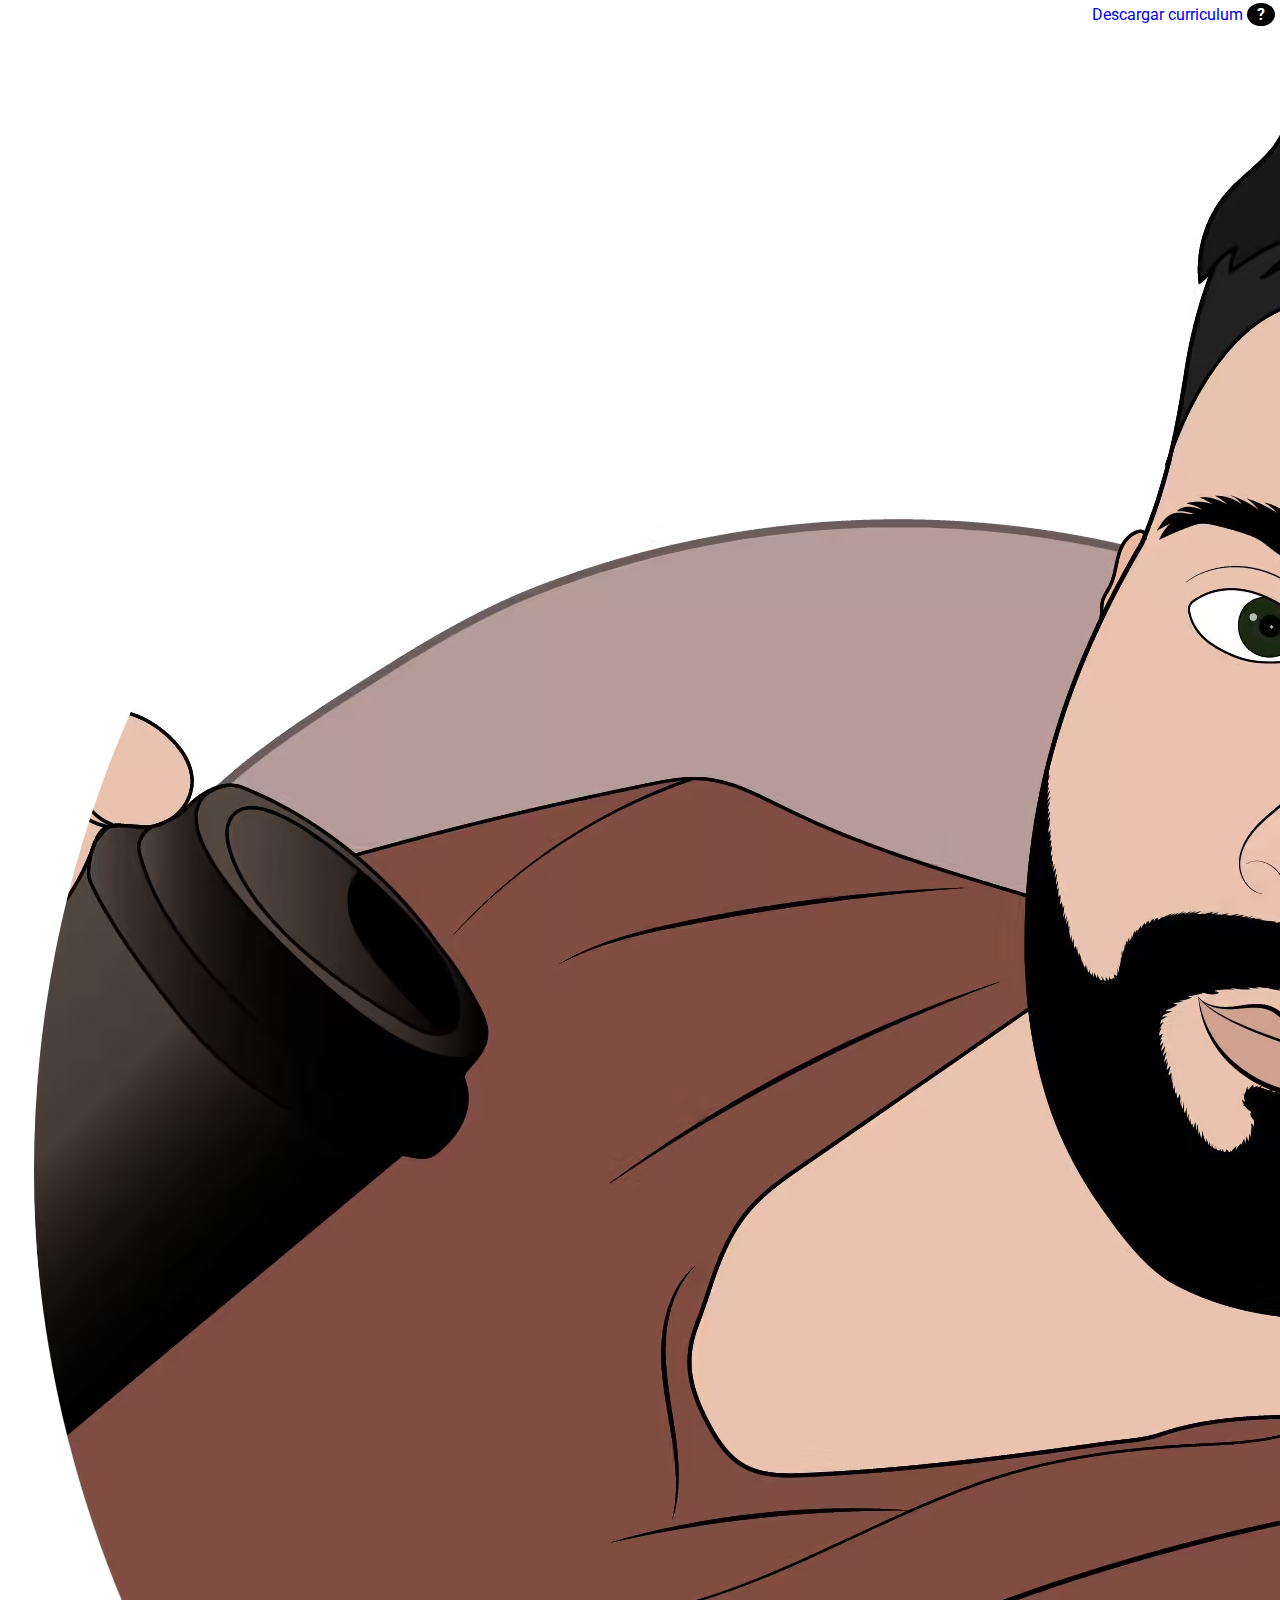
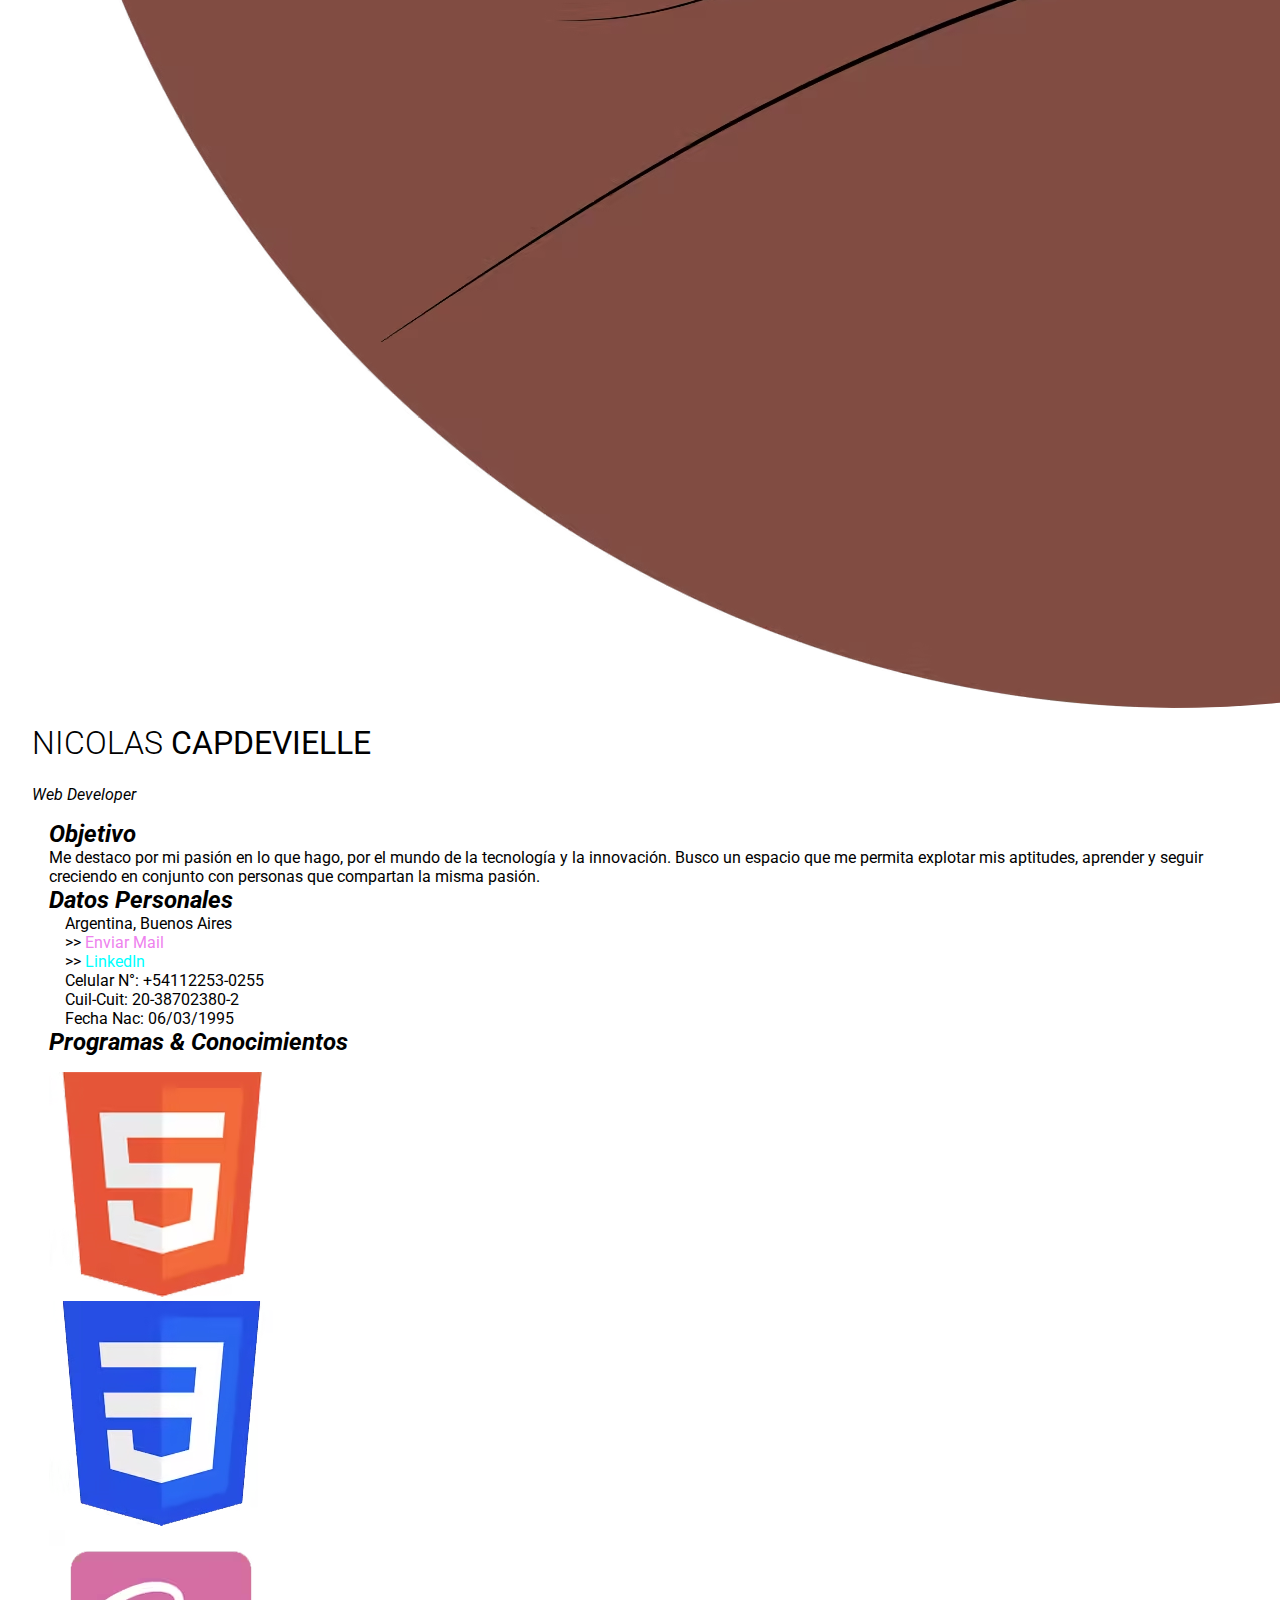
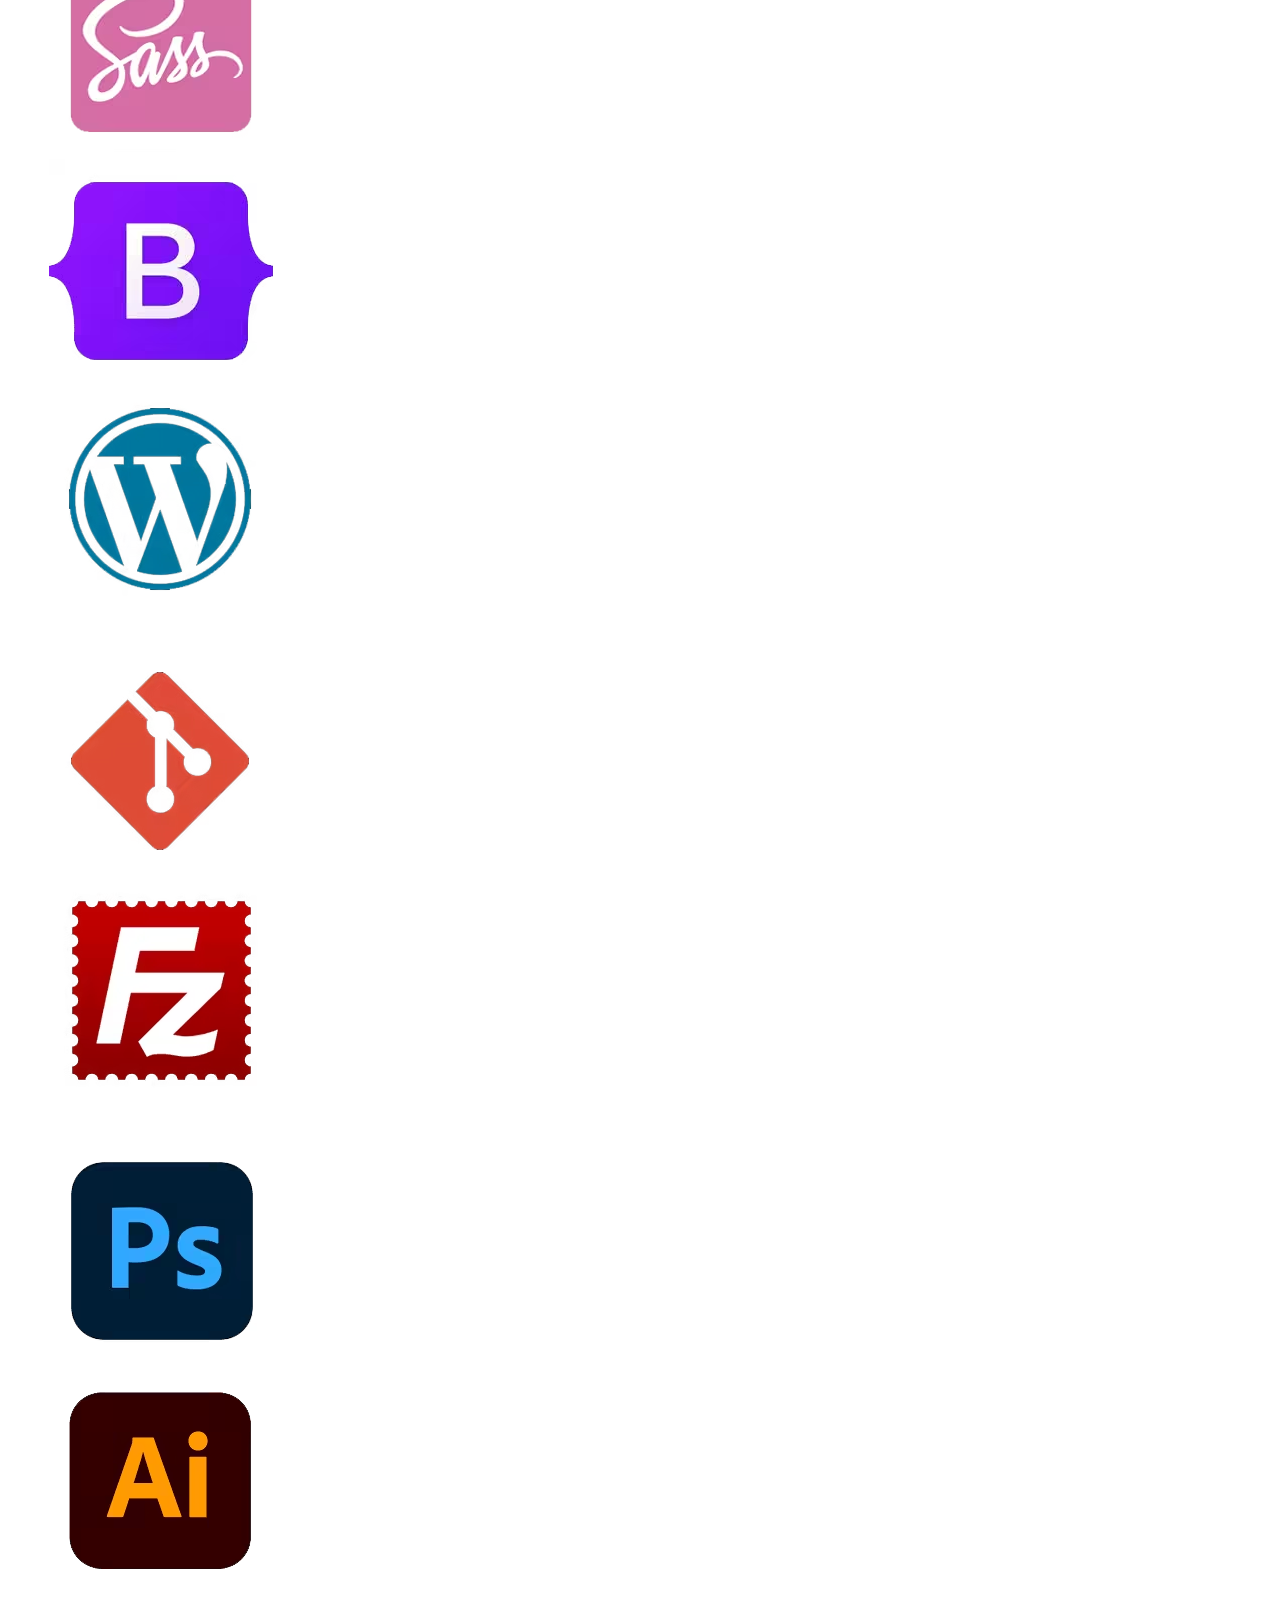
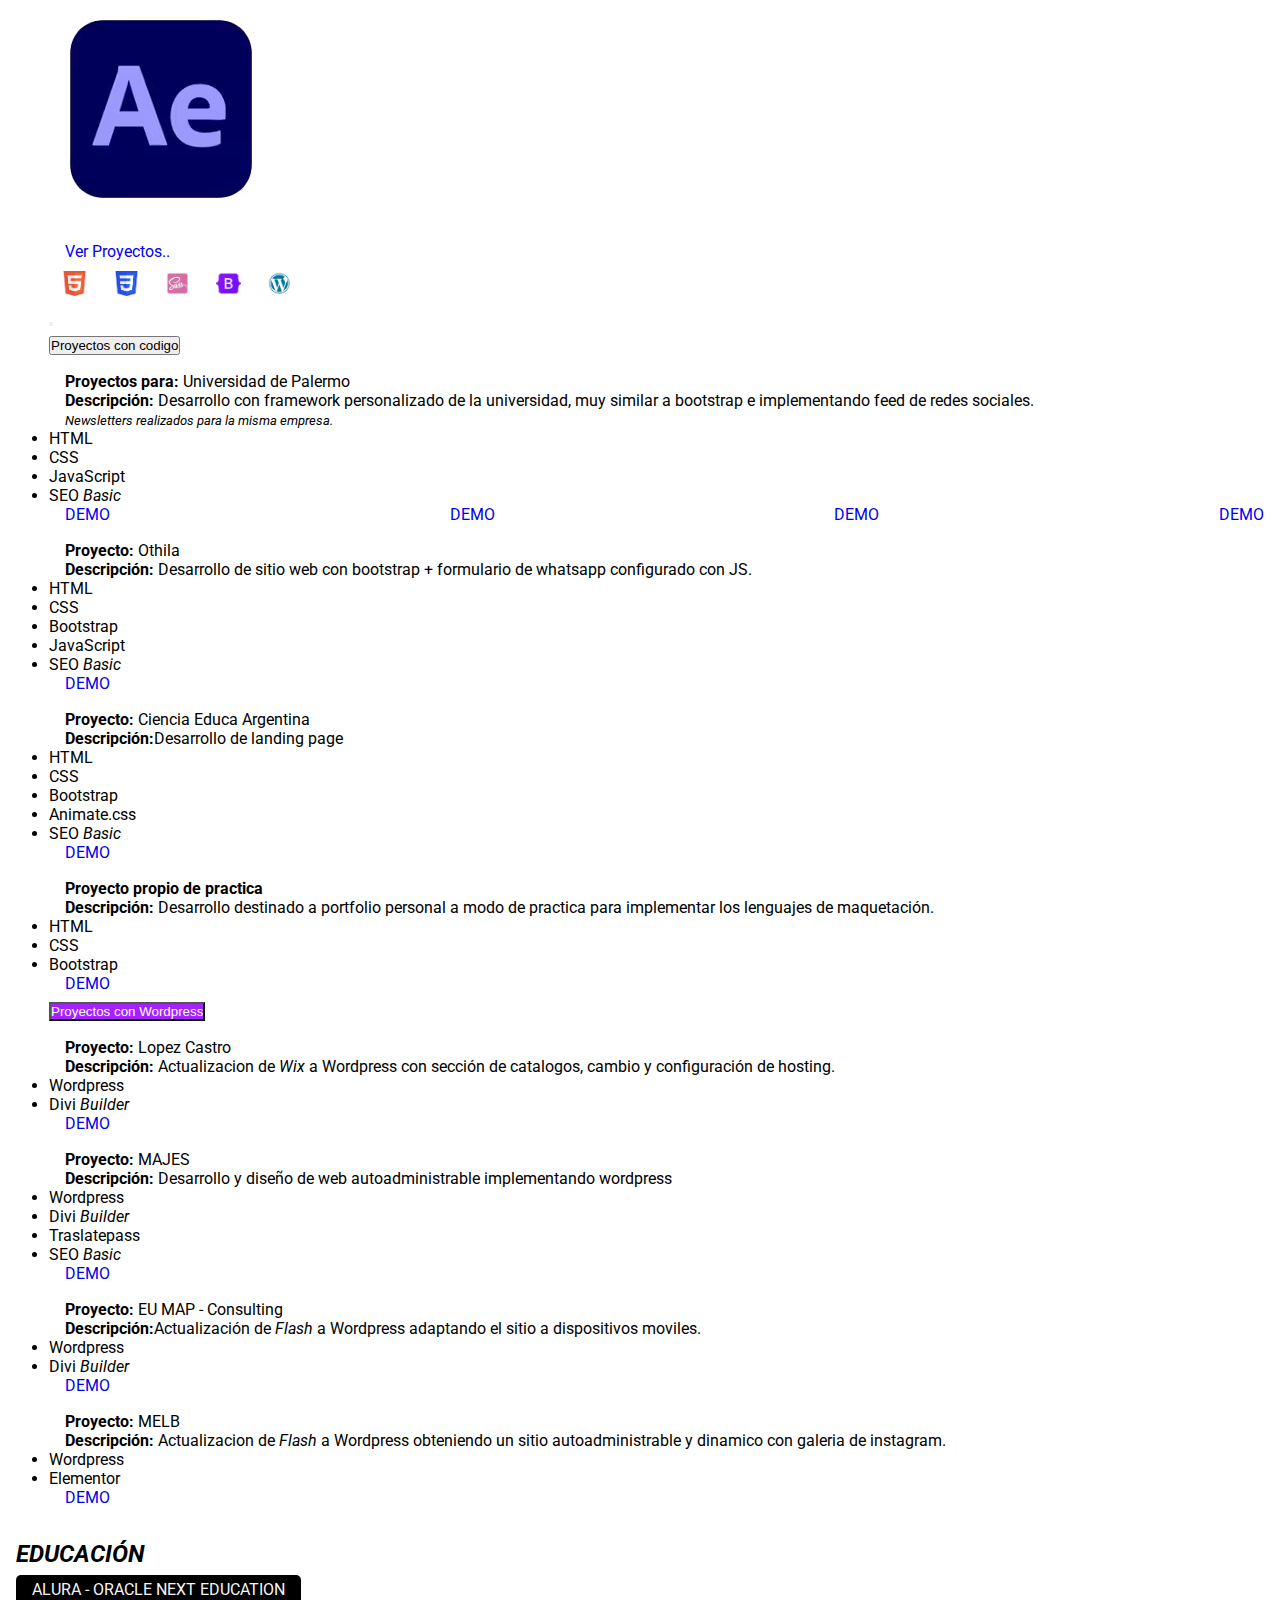
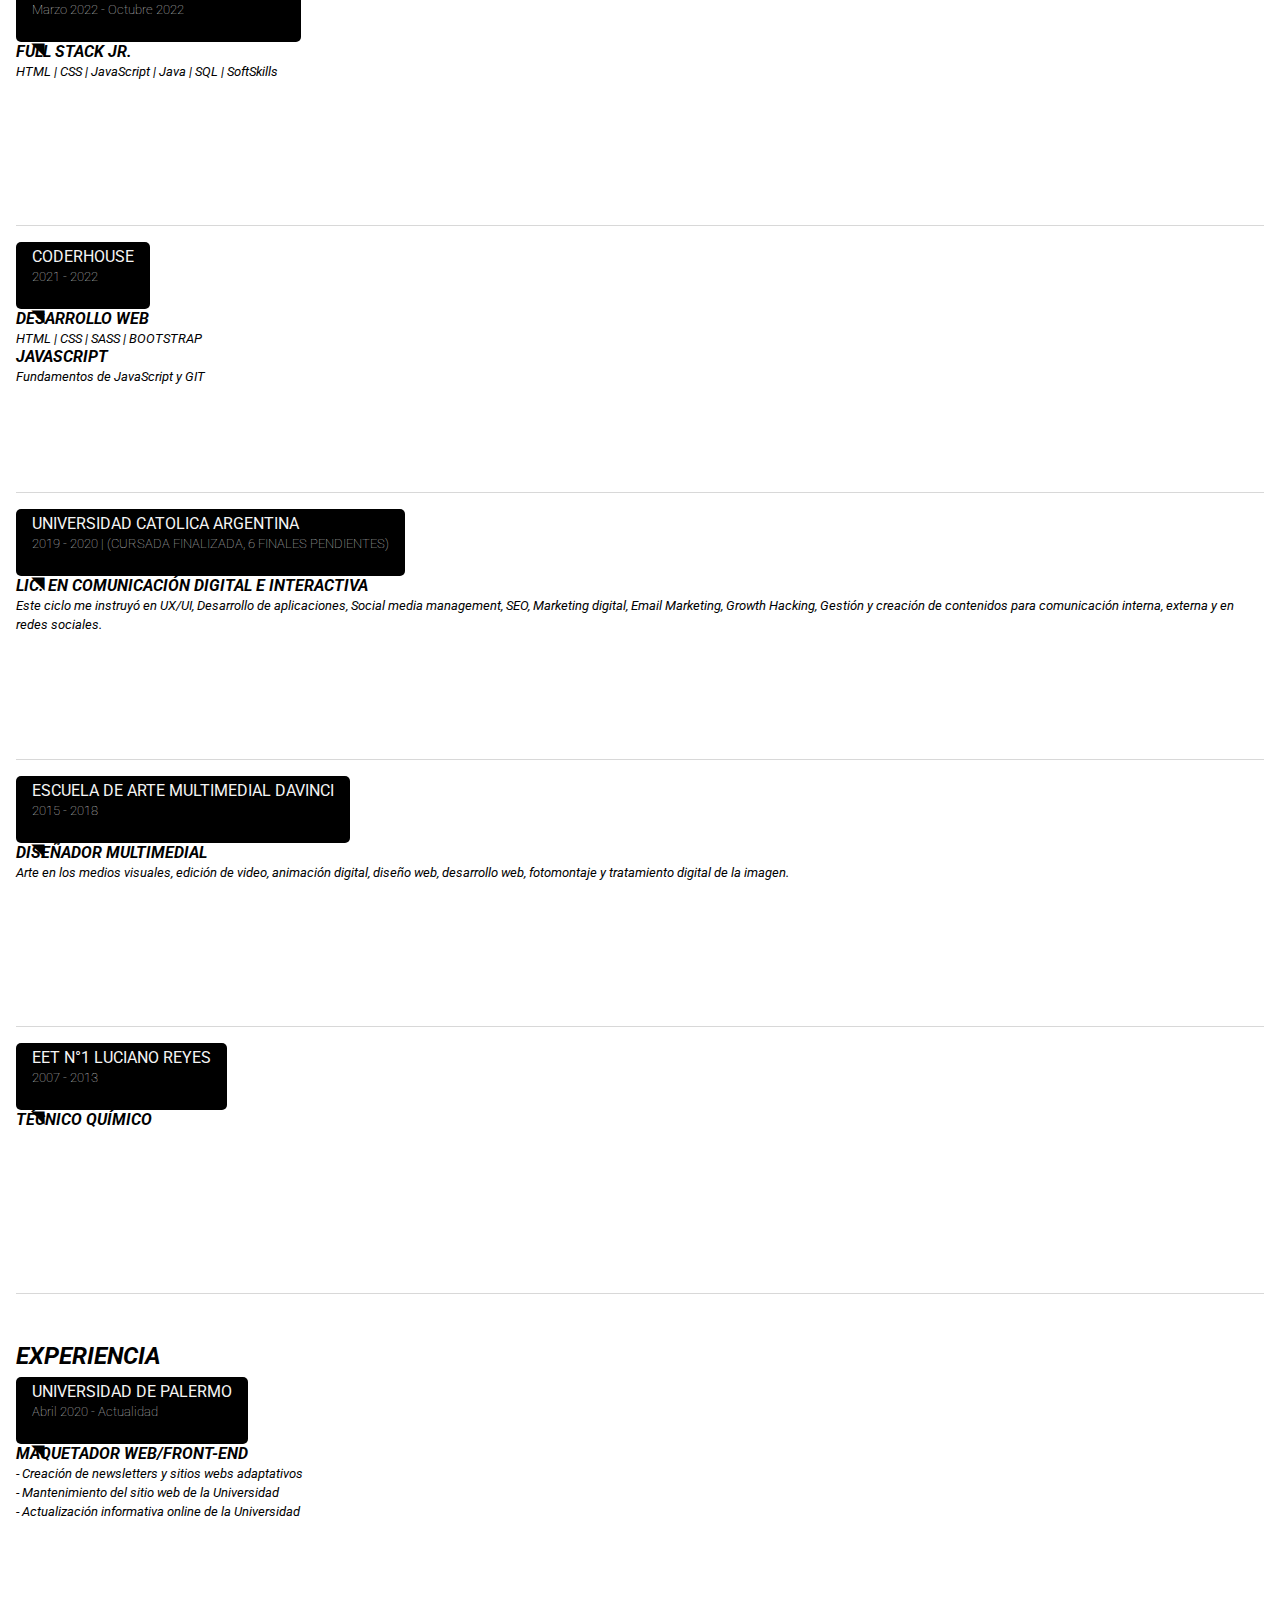
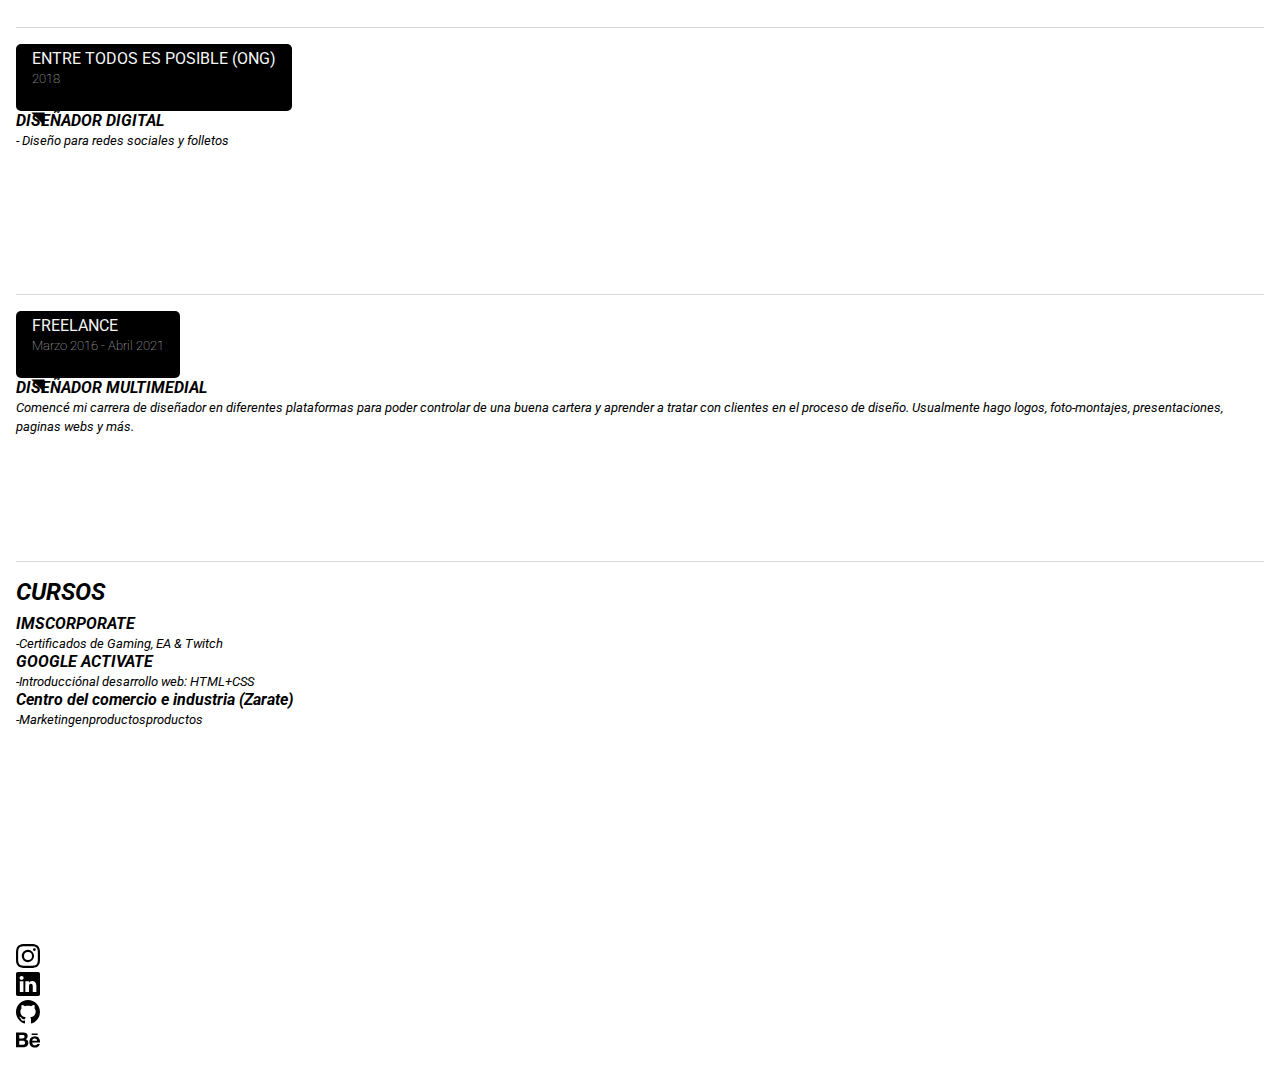
<file: indexbkp.html>
<!doctype html>
<html lang="es">

<head>
  <!-- Required meta tags -->
  <meta charset="utf-8">
  <meta name="viewport" content="width=device-width, initial-scale=1">


  <!-- Fuentes -->
  <link rel="preconnect" href="https://fonts.googleapis.com">
  <link rel="preconnect" href="https://fonts.gstatic.com" crossorigin>
  <link href="https://fonts.googleapis.com/css2?family=Roboto:wght@100;300;400;500&display=swap" rel="stylesheet">

  <!-- Bootstrap CSS -->
  <link href="https://cdn.jsdelivr.net/npm/bootstrap@5.0.2/dist/css/bootstrap.min.css" rel="stylesheet"
    integrity="sha384-EVSTQN3/azprG1Anm3QDgpJLIm9Nao0Yz1ztcQTwFspd3yD65VohhpuuCOmLASjC" crossorigin="anonymous">

  <!--Css propio-->
  <link rel="stylesheet" href="css/estilos.min.css">


  <title>Nicolas Capdevielle Resume / Curriculum</title>
</head>

<body>


  <!----->
  <p class="descargar-cv">
    <a href="javascript:download();">Descargar
      curriculum</a>
    <span s class="d-inline-block" tabindex="0" data-bs-toggle="popover" data-bs-trigger="hover focus"
      data-bs-content="Se recomienda descargarlo desde PC de Escritorio">
      <b> ?</b>
    </span>
  </p>
  <!---->






  <div class="container-fluid">
    <div class="row">

      <div class="col-12 col-lg-4 datos-personales bg-dark text-white">


        <div class="row datos-personales__perfil">
          <div class="col-12 col-md-6">
            <picture>
              <source type="image/avif" srcset="img/RNico.avif">
              <img class="img-fluid" src="img/RNico.png" alt="Nicolas Capdevielle Foto perfil">
            </picture>
          </div>
          <div class="col-12 col-md-6">
            <h1><span class="nombre">Nicolas</span> Capdevielle</h1>
            <p>Web Developer</p>
          </div>
        </div>

        <div class="col-12 datos-personales__objetivo">
          <h2>Objetivo</h2>
          <p>Me destaco por mi pasión en lo que hago, por el mundo de la tecnología y la
            innovación. Busco un espacio
            que me permita explotar mis aptitudes, aprender y seguir creciendo en conjunto con personas que compartan
            la misma pasión.</p>
        </div>

        <div class="col-12 datos-personales__datos-personales">
          <h2>Datos Personales</h2>
          <p>
            Argentina, Buenos Aires <br>
            >> <a class="mail" href="mailto:nicolascapdevielle@gmail.com" target="_blank">Enviar Mail</a> <br>
            >> <a class="linkedin" href="https://www.linkedin.com/in/nicocv" target="_blank">LinkedIn</a> <br>
            Celular N°: +54112253-0255 <br>
            Cuil-Cuit: 20-38702380-2 <br>
            Fecha Nac: 06/03/1995
          </p>
        </div>


        <div class="col-12 datos-personales__conocimientos">
          <h2>Programas & Conocimientos</h2>


          <div class="row programacion">

            <div class="col-4 col-md-2 ">
              <picture>
                <source srcset="img/html5.avif" type="image/avif">
                <img class="img-fluid" src="img/html5.png" alt="html5 logo">
              </picture>
            </div>

            <div class="col-4 col-md-2 ">
              <picture>
                <source type="image/avif" srcset="img/css3.avif">
                <img class="img-fluid" src="img/css3.png" alt="css 3  logo">
              </picture>
            </div>

            <div class="col-4 col-md-2 ">
              <picture>
                <source type="image/avif" srcset="img/sass.avif">
                <img class="img-fluid" src="img/sass.png" alt="sass  logo">
              </picture>
            </div>

            <div class="col-4 col-md-2 ">
              <picture>
                <source type="image/avif" srcset="img/bootstrap.avif">
                <img class="img-fluid" src="img/bootstrap.png" alt="bootstrap  logo">
              </picture>
            </div>

            <div class="col-4 col-md-2 ">
              <picture>
                <source type="image/avif" srcset="img/wordpress.avif">
                <img class="img-fluid" src="img/wordpress.png" alt="wordpress  logo">
              </picture>
            </div>

          </div>


          <div class="row">

            <div class="col-4 col-md-2 ">
              <picture>
                <source type="image/avif" srcset="img/GIT.avif">
                <img class="img-fluid" src="img/GIT.png" alt="git  logo">
              </picture>
            </div>

            <div class="col-4 col-md-2 ">
              <picture>
                <source type="image/avif" srcset="img/filezilla.avif">
                <img class="img-fluid" src="img/filezilla.png" alt="filezilla  logo">
              </picture>

            </div>
          </div>




          <div class="row">
            <div class="col-4 col-md-2 ">
              <picture>
                <source type="image/avif" srcset="img/photoshop.avif">
                <img class="img-fluid" src="img/photoshop.png" alt="photoshop  logo">
              </picture>
            </div>

            <div class="col-4 col-md-2 ">
              <picture>
                <source type="image/avif" srcset="img/illustrator.avif">
                <img class="img-fluid" src="img/illustrator.png" alt="illustrator  logo">
              </picture>

            </div>

            <div class="col-4 col-md-2 ">
              <picture>
                <source type="image/avif" srcset="img/after.avif">
                <img class="img-fluid" src="img/after.png" alt="after effects  logo">
              </picture>
            </div>


          </div>



          <!--PROYECTOS-->
          <!-- Button trigger modal -->
          <p>
            <a class="my-4" href="#" data-bs-toggle="modal" data-bs-target="#exampleModal">
              Ver Proyectos..
            </a>
          </p>



          <!-- Modal -->
          <div class="modal fade" id="exampleModal" tabindex="-1" aria-labelledby="exampleModalLabel"
            aria-hidden="true">
            <div class="modal-dialog">
              <div class="modal-content bg-dark">
                <div class="modal-header  ">
                  <h5 class="modal-title" id="exampleModalLabel">
                    <picture>
                      <source srcset="img/html5.avif" type="image/avif"><img class="img-fluid" src="img/html5.png"
                        alt="codigo utilizado en proyectos">
                    </picture>
                    <picture>
                      <source srcset="img/css3.avif" type="image/avif"><img class="img-fluid" src="img/css3.png"
                        alt="codigo utilizado en proyectos">
                    </picture>
                    <picture>
                      <source srcset="img/sass.avif" type="image/avif"> <img class="img-fluid" src="img/sass.png"
                        alt="codigo utilizado en proyectos">
                    </picture>
                    <picture>
                      <source srcset="img/bootstrap.avif" type="image/avif"><img class="img-fluid"
                        src="img/bootstrap.png" alt="codigo utilizado en proyectos">
                    </picture>
                    <picture>
                      <source srcset="img/wordpress.avif" type="image/avif"><img class="img-fluid"
                        src="img/wordpress.png" alt="codigo utilizado en proyectos">
                    </picture>
                  </h5>
                  <button type="button" class="btn-close bg-light" data-bs-dismiss="modal" aria-label="Close"></button>
                </div>
                <div class="modal-body">
                  <!--BODY MODAL-->







                  <div class="accordion container " id="accordionExample">

                    <div class="accordion-item bg-dark">

                      <h2 class="accordion-header" id="headingOne">
                        <button class="accordion-button " type="button" data-bs-toggle="collapse"
                          data-bs-target="#collapseOne" aria-expanded="false" aria-controls="collapseOne">
                          Proyectos con codigo
                        </button>
                      </h2>
                      <div id="collapseOne" class="accordion-collapse collapse show" aria-labelledby="headingOne"
                        data-bs-parent="#accordionExample">
                        <div class="accordion-body">


                          <div class="proyectos-lista">
                            <p><strong>Proyectos para:</strong> Universidad de Palermo <br><strong>Descripción:</strong>
                              Desarrollo con framework personalizado de la universidad, muy similar a bootstrap e
                              implementando feed de redes sociales. <br>
                              <small><em>Newsletters realizados para la misma empresa.</em></small>
                            </p>
                            <ul>
                              <li> HTML</li>
                              <li> CSS </li>
                              <li>JavaScript</li>
                              <li> SEO <em>Basic</em></li>
                            </ul>

                            <p class="text-palermo">
                              <a target="_blank" class="text-warning text-decoration-none "
                                href="https://www.palermo.edu/cienciassociales/psicologia/licenciatura-psicologia.html">DEMO</a>
                              <a target="_blank" class="text-warning text-decoration-none "
                                href="https://www.palermo.edu/cienciassociales/periodismo/digital/">DEMO</a><a
                                target="_blank" class="text-warning text-decoration-none "
                                href="https://www.palermo.edu/derecho/nummus/index.html">DEMO</a><a target="_blank"
                                class="text-warning text-decoration-none "
                                href="https://www.palermo.edu/la_universidad/redes-sociales.html">DEMO</a>
                            </p>
                          </div>
                          <!--separador de proyectos-->

                          <div class="proyectos-lista">
                            <p><strong>Proyecto:</strong> Othila <br><strong>Descripción:</strong>
                              Desarrollo de sitio web con bootstrap + formulario de whatsapp configurado con JS.</p>
                            <ul>
                              <li> HTML</li>
                              <li> CSS </li>
                              <li>Bootstrap</li>
                              <li>JavaScript</li>
                              <li> SEO <em>Basic</em></li>
                            </ul>

                            <p class="text-end ">
                              <a target="_blank" class="text-warning text-decoration-none "
                                href="http://othila.ar/">DEMO</a>
                            </p>
                          </div>
                          <!--separador de proyectos-->
                          <div class="proyectos-lista">
                            <p><strong>Proyecto:</strong> Ciencia Educa Argentina
                              <br><strong>Descripción:</strong>Desarrollo de landing page
                            </p>
                            <ul>
                              <li> HTML</li>
                              <li> CSS </li>
                              <li>Bootstrap</li>
                              <li>Animate.css</li>
                              <li> SEO <em>Basic</em></li>
                            </ul>

                            <p class="text-end ">
                              <a target="_blank" class="text-warning text-decoration-none "
                                href="https://www.cienciaeduca.com.ar/">DEMO</a>
                            </p>
                          </div>
                          <!--separador de proyectos-->
                          <div class="proyectos-lista">
                            <p><strong>Proyecto propio de practica</strong> <br><strong>Descripción:</strong> Desarrollo
                              destinado a portfolio personal a modo de practica para implementar los lenguajes de
                              maquetación.
                            </p>
                            <ul>
                              <li> HTML</li>
                              <li> CSS </li>
                              <li>Bootstrap</li>
                            </ul>

                            <p class="text-end ">
                              <a target="_blank" class="text-warning text-decoration-none "
                                href="https://nn11kk00.github.io/4taEntregaCoderHouse_NCapdevielle/">DEMO</a>
                            </p>
                          </div>
                          <!--separador de proyectos-->


                        </div>
                      </div>
                    </div>

                    <div class="accordion-item bg-dark">

                      <h2 class="accordion-header" id="headingTwo">
                        <button class="accordion-button collapsed" type="button" data-bs-toggle="collapse"
                          data-bs-target="#collapseTwo" aria-expanded="false" aria-controls="collapseTwo">
                          Proyectos con Wordpress
                        </button>
                      </h2>
                      <div id="collapseTwo" class="accordion-collapse collapse" aria-labelledby="headingTwo"
                        data-bs-parent="#accordionExample">
                        <div class="accordion-body">

                          <div class="proyectos-lista">
                            <p><strong>Proyecto:</strong> Lopez Castro <br><strong>Descripción:</strong> Actualizacion
                              de
                              <em>Wix</em> a Wordpress con sección de catalogos, cambio y configuración de hosting.
                            </p>
                            <ul>
                              <li> Wordpress</li>
                              <li> Divi <em>Builder</em></li>
                            </ul>

                            <p class="text-end ">
                              <a target="_blank" class="text-warning text-decoration-none "
                                href="https://www.lopezcastro.com.ar/">DEMO</a>
                            </p>
                          </div>
                          <!--separador de proyectos-->

                          <div class="proyectos-lista">
                            <p><strong>Proyecto:</strong> MAJES <br><strong>Descripción:</strong> Desarrollo y diseño de
                              web
                              autoadministrable implementando wordpress</p>
                            <ul>
                              <li> Wordpress</li>
                              <li> Divi <em>Builder</em></li>
                              <li>Traslatepass</li>
                              <li> SEO <em>Basic</em></li>
                            </ul>

                            <p class="text-end ">
                              <a target="_blank" class="text-warning text-decoration-none "
                                href="https://majes.com.ar/">DEMO</a>
                            </p>
                          </div>
                          <!--separador de proyectos-->
                          <div class="proyectos-lista">
                            <p><strong>Proyecto:</strong> EU MAP - Consulting
                              <br><strong>Descripción:</strong>Actualización de <em>Flash</em> a Wordpress adaptando el
                              sitio a dispositivos moviles.
                            </p>
                            <ul>
                              <li> Wordpress</li>
                              <li> Divi <em>Builder</em></li>
                              </li>
                            </ul>

                            <p class="text-end ">
                              <a target="_blank" class="text-warning text-decoration-none "
                                href="https://eumap-consulting.eu/">DEMO</a>
                            </p>
                          </div>
                          <!--separador de proyectos-->
                          <div class="proyectos-lista">
                            <p><strong>Proyecto:</strong> MELB <br><strong>Descripción:</strong> Actualizacion de
                              <em>Flash</em> a Wordpress obteniendo un sitio autoadministrable y dinamico con galeria de
                              instagram.
                            </p>
                            <ul>
                              <li> Wordpress</li>
                              <li> Elementor</li>
                            </ul>

                            <p class="text-end ">
                              <a target="_blank" class="text-warning text-decoration-none "
                                href="http://melb.com.ar/">DEMO</a>
                            </p>
                          </div>
                          <!--separador de proyectos-->
                        </div>
                      </div>


                      <!--fin body modal-->
                    </div>

                  </div>
                </div>
              </div>
              <!--PROYECTOS-->
            </div>
          </div>
        </div>

      </div>

      <!--Fin datos personales-->

      <div class="col-12 col-lg-4 educacion bg-light">
        <h2>EDUCACIÓN</h2>

        <div class="educacion-formaciones">
          <p>ALURA - ORACLE NEXT EDUCATION <br>
            <span>Marzo 2022 - Octubre 2022</span><br>
            <strong class="triangulo">◥</strong>
          </p>
          <p>FULL STACK JR. <br> <span>HTML | CSS | JavaScript | Java | SQL | SoftSkills</span></p>
        </div>

        <div class="educacion-formaciones">
          <p>CODERHOUSE <br>
            <span>2021 - 2022</span><br><strong class="triangulo">◥</strong>
          </p>
          <p>DESARROLLO WEB <br> <span>HTML | CSS | SASS | BOOTSTRAP</span></p>
          <p>JAVASCRIPT <br> <span>Fundamentos de JavaScript y GIT</span></p>
        </div>


        <div class="educacion-formaciones">
          <p>UNIVERSIDAD CATOLICA ARGENTINA <br>
            <span>2019 - 2020 | (CURSADA FINALIZADA, 6 FINALES PENDIENTES)</span><br><strong
              class="triangulo">◥</strong>
          </p>
          <p>LIC. EN COMUNICACIÓN DIGITAL E INTERACTIVA <br> <span>Este ciclo me instruyó en UX/UI, Desarrollo de
              aplicaciones, Social media
              management, SEO, Marketing digital, Email Marketing, Growth Hacking,
              Gestión y creación de contenidos para comunicación interna, externa y
              en redes sociales.</span></p>
        </div>


        <div class="educacion-formaciones">
          <p>ESCUELA DE ARTE MULTIMEDIAL DAVINCI<br>
            <span>2015 - 2018</span><br><strong class="triangulo">◥</strong>
          </p>
          <p>DISEÑADOR MULTIMEDIAL <br> <span>Arte en los medios visuales, edición de video, animación digital,
              diseño web, desarrollo web, fotomontaje y tratamiento digital de la
              imagen.</span></p>
        </div>


        <div class="educacion-formaciones">
          <p>EET N°1 LUCIANO REYES<br>
            <span>2007 - 2013</span><br><strong class="triangulo">◥</strong>
          </p>
          <p>TÉCNICO QUÍMICO </p>
        </div>


      </div>



      <!--Fin educacion-->
      <div class="col-12 col-lg-4 educacion bg-light">
        <h2>EXPERIENCIA</h2>

        <div class="educacion-formaciones">
          <p>UNIVERSIDAD DE PALERMO <br>
            <span>Abril 2020 - Actualidad</span><br><strong class="triangulo">◥</strong>
          </p>
          <p>MAQUETADOR WEB/FRONT-END <br> <span>
              - Creación de newsletters y sitios webs adaptativos <br>
              - Mantenimiento del sitio web de la Universidad <br>
              - Actualización informativa online de la Universidad
            </span></p>
        </div>

        <div class="educacion-formaciones">
          <p>ENTRE TODOS ES POSIBLE (ONG) <br>
            <span>2018</span><br><strong class="triangulo">◥</strong>
          </p>
          <p>DISEÑADOR DIGITAL <br> <span>
              - Diseño para redes sociales y folletos
            </span></p>
        </div>

        <div class="educacion-formaciones">
          <p>FREELANCE <br>
            <span>Marzo 2016 - Abril 2021</span>
            <br><strong class="triangulo">◥</strong>
          </p>
          <p>DISEÑADOR MULTIMEDIAL <br> <span>
              Comencé mi carrera de diseñador en diferentes plataformas
              para poder controlar de una buena cartera y aprender a
              tratar con clientes en el proceso de diseño. Usualmente
              hago logos, foto-montajes, presentaciones, paginas webs y
              más.
            </span></p>
        </div>


















        <h2>CURSOS</h2>
        <div class="educacion-formaciones cursos">
          <p style="display: none"> <br>
            <span></span>
          </p>
          <p>IMSCORPORATE <br> <span>

              -Certificados de Gaming, EA & Twitch

            </span></p>
          <p>GOOGLE ACTIVATE <br> <span>

              -Introducciónal desarrollo web: HTML+CSS

            </span></p>
          <p>Centro del comercio e industria (Zarate) <br> <span>

              -Marketingenproductosproductos

            </span></p>



















        </div>




        <div class="redes-sociales container ">
          <div class="row">


            <div class="col-3">
              <a target="_blank" href="https://www.instagram.com/n.capde/"><svg xmlns="http://www.w3.org/2000/svg"
                  width="24" height="24" fill="currentColor" class="bi bi-instagram" viewBox="0 0 16 16">
                  <path
                    d="M8 0C5.829 0 5.556.01 4.703.048 3.85.088 3.269.222 2.76.42a3.917 3.917 0 0 0-1.417.923A3.927 3.927 0 0 0 .42 2.76C.222 3.268.087 3.85.048 4.7.01 5.555 0 5.827 0 8.001c0 2.172.01 2.444.048 3.297.04.852.174 1.433.372 1.942.205.526.478.972.923 1.417.444.445.89.719 1.416.923.51.198 1.09.333 1.942.372C5.555 15.99 5.827 16 8 16s2.444-.01 3.298-.048c.851-.04 1.434-.174 1.943-.372a3.916 3.916 0 0 0 1.416-.923c.445-.445.718-.891.923-1.417.197-.509.332-1.09.372-1.942C15.99 10.445 16 10.173 16 8s-.01-2.445-.048-3.299c-.04-.851-.175-1.433-.372-1.941a3.926 3.926 0 0 0-.923-1.417A3.911 3.911 0 0 0 13.24.42c-.51-.198-1.092-.333-1.943-.372C10.443.01 10.172 0 7.998 0h.003zm-.717 1.442h.718c2.136 0 2.389.007 3.232.046.78.035 1.204.166 1.486.275.373.145.64.319.92.599.28.28.453.546.598.92.11.281.24.705.275 1.485.039.843.047 1.096.047 3.231s-.008 2.389-.047 3.232c-.035.78-.166 1.203-.275 1.485a2.47 2.47 0 0 1-.599.919c-.28.28-.546.453-.92.598-.28.11-.704.24-1.485.276-.843.038-1.096.047-3.232.047s-2.39-.009-3.233-.047c-.78-.036-1.203-.166-1.485-.276a2.478 2.478 0 0 1-.92-.598 2.48 2.48 0 0 1-.6-.92c-.109-.281-.24-.705-.275-1.485-.038-.843-.046-1.096-.046-3.233 0-2.136.008-2.388.046-3.231.036-.78.166-1.204.276-1.486.145-.373.319-.64.599-.92.28-.28.546-.453.92-.598.282-.11.705-.24 1.485-.276.738-.034 1.024-.044 2.515-.045v.002zm4.988 1.328a.96.96 0 1 0 0 1.92.96.96 0 0 0 0-1.92zm-4.27 1.122a4.109 4.109 0 1 0 0 8.217 4.109 4.109 0 0 0 0-8.217zm0 1.441a2.667 2.667 0 1 1 0 5.334 2.667 2.667 0 0 1 0-5.334z" />
                </svg></a>
            </div>

            <div class="col-3"> <a target="_blank" href="https://www.linkedin.com/in/nicocv/"><svg
                  xmlns="http://www.w3.org/2000/svg" width="24" height="24" fill="currentColor" class="bi bi-linkedin"
                  viewBox="0 0 16 16">
                  <path
                    d="M0 1.146C0 .513.526 0 1.175 0h13.65C15.474 0 16 .513 16 1.146v13.708c0 .633-.526 1.146-1.175 1.146H1.175C.526 16 0 15.487 0 14.854V1.146zm4.943 12.248V6.169H2.542v7.225h2.401zm-1.2-8.212c.837 0 1.358-.554 1.358-1.248-.015-.709-.52-1.248-1.342-1.248-.822 0-1.359.54-1.359 1.248 0 .694.521 1.248 1.327 1.248h.016zm4.908 8.212V9.359c0-.216.016-.432.08-.586.173-.431.568-.878 1.232-.878.869 0 1.216.662 1.216 1.634v3.865h2.401V9.25c0-2.22-1.184-3.252-2.764-3.252-1.274 0-1.845.7-2.165 1.193v.025h-.016a5.54 5.54 0 0 1 .016-.025V6.169h-2.4c.03.678 0 7.225 0 7.225h2.4z" />
                </svg></a>
            </div>


            <div class="col-3"> <a target="_blank" href="https://github.com/nn11kk00"><svg
                  xmlns="http://www.w3.org/2000/svg" width="24" height="24" fill="currentColor" class="bi bi-github"
                  viewBox="0 0 16 16">
                  <path
                    d="M8 0C3.58 0 0 3.58 0 8c0 3.54 2.29 6.53 5.47 7.59.4.07.55-.17.55-.38 0-.19-.01-.82-.01-1.49-2.01.37-2.53-.49-2.69-.94-.09-.23-.48-.94-.82-1.13-.28-.15-.68-.52-.01-.53.63-.01 1.08.58 1.23.82.72 1.21 1.87.87 2.33.66.07-.52.28-.87.51-1.07-1.78-.2-3.64-.89-3.64-3.95 0-.87.31-1.59.82-2.15-.08-.2-.36-1.02.08-2.12 0 0 .67-.21 2.2.82.64-.18 1.32-.27 2-.27.68 0 1.36.09 2 .27 1.53-1.04 2.2-.82 2.2-.82.44 1.1.16 1.92.08 2.12.51.56.82 1.27.82 2.15 0 3.07-1.87 3.75-3.65 3.95.29.25.54.73.54 1.48 0 1.07-.01 1.93-.01 2.2 0 .21.15.46.55.38A8.012 8.012 0 0 0 16 8c0-4.42-3.58-8-8-8z" />
                </svg></a>
            </div>



            <div class="col-3"> <a target="_blank" href="https://www.behance.net/alexcv"><svg
                  xmlns="http://www.w3.org/2000/svg" width="24" height="24" fill="currentColor" class="bi bi-behance"
                  viewBox="0 0 16 16">
                  <path
                    d="M4.654 3c.461 0 .887.035 1.278.14.39.07.711.216.996.391.286.176.497.426.641.747.14.32.216.711.216 1.137 0 .496-.106.922-.356 1.242-.215.32-.566.606-.997.817.606.176 1.067.496 1.348.922.281.426.461.957.461 1.563 0 .496-.105.922-.285 1.278a2.317 2.317 0 0 1-.782.887c-.32.215-.711.39-1.137.496a5.329 5.329 0 0 1-1.278.176L0 12.803V3h4.654zm-.285 3.978c.39 0 .71-.105.957-.285.246-.18.355-.497.355-.887 0-.216-.035-.426-.105-.567a.981.981 0 0 0-.32-.355 1.84 1.84 0 0 0-.461-.176c-.176-.035-.356-.035-.567-.035H2.17v2.31c0-.005 2.2-.005 2.2-.005zm.105 4.193c.215 0 .426-.035.606-.07.176-.035.356-.106.496-.216s.25-.215.356-.39c.07-.176.14-.391.14-.641 0-.496-.14-.852-.426-1.102-.285-.215-.676-.32-1.137-.32H2.17v2.734h2.305v.005zm6.858-.035c.286.285.711.426 1.278.426.39 0 .746-.106 1.032-.286.285-.215.46-.426.53-.64h1.74c-.286.851-.712 1.457-1.278 1.848-.566.355-1.243.566-2.06.566a4.135 4.135 0 0 1-1.527-.285 2.827 2.827 0 0 1-1.137-.782 2.851 2.851 0 0 1-.712-1.172c-.175-.461-.25-.957-.25-1.528 0-.531.07-1.032.25-1.493.18-.46.426-.852.747-1.207.32-.32.711-.606 1.137-.782a4.018 4.018 0 0 1 1.493-.285c.606 0 1.137.105 1.598.355.46.25.817.532 1.102.958.285.39.496.851.641 1.348.07.496.105.996.07 1.563h-5.15c0 .58.21 1.11.496 1.396zm2.24-3.732c-.25-.25-.642-.391-1.103-.391-.32 0-.566.07-.781.176-.215.105-.356.25-.496.39a.957.957 0 0 0-.25.497c-.036.175-.07.32-.07.46h3.196c-.07-.526-.25-.882-.497-1.132zm-3.127-3.728h3.978v.957h-3.978v-.957z" />
                </svg></a>
            </div>
          </div>

        </div>
      </div>
      <!--Fin experiencia-->


    </div>




  </div>






  <!-- Optional JavaScript; choose one of the two! -->
  <script src="https://cdn.jsdelivr.net/npm/bootstrap@5.0.2/dist/js/bootstrap.bundle.min.js"
    integrity="sha384-MrcW6ZMFYlzcLA8Nl+NtUVF0sA7MsXsP1UyJoMp4YLEuNSfAP+JcXn/tWtIaxVXM"
    crossorigin="anonymous"></script>

  <!--SCRIPT SCREENSHOT-->
  <script src="js/html2canvas.min.js"></script>







</body>

</html>
</file>
<file: css/estilos.min.css>
*{margin:0;padding:0}html{font-family:Roboto,sans-serif}.nombre{font-weight:300}.datos-personales{padding:1em}.datos-personales h2{font-style:italic}.datos-personales__perfil{padding:1em}.datos-personales__perfil p{font-style:italic}.datos-personales__perfil img{border:2.5px solid #fff;border-radius:50% 50%}.datos-personales__perfil h1{font-weight:400;text-transform:uppercase;padding:10px 0 20px 0;border-bottom:3px solid #fff}.datos-personales__objetivo{padding-left:30px;border-left:3px solid #fff}.datos-personales__datos-personales{padding-left:33px}.datos-personales__datos-personales p{padding-left:1em}.datos-personales__conocimientos{padding-left:33px}.datos-personales__conocimientos p{padding-left:1em}a{text-decoration:none}.linkedin{color:#0ff}.mail{color:violet}.educacion{padding:1em}.educacion h2{font-weight:700;font-style:italic;padding-bottom:.3em}.educacion-formaciones{margin-bottom:1em;border-bottom:1px solid rgba(0,0,0,.154);min-height:250px}.cursos{border-bottom:none}.educacion-formaciones p:nth-child(1){display:inline-block;padding:5px 1em 5px 1em;background-color:#000;color:#f5f5f5;border-radius:5px}.educacion-formaciones p:nth-child(1) span{font-weight:100;font-size:.8em;color:#d3d3d3}.educacion-formaciones p:nth-child(n+2) span{font-size:.8em;font-weight:400}.educacion-formaciones p:nth-child(n+2){font-style:italic;font-weight:700}.triangulo{position:relative;color:#000;top:21px}.redes-sociales a{text-decoration:none;color:#000}.redes-sociales{margin-top:5em}.datos-personales__conocimientos .row{padding:1em 0;width:80%}.datos-personales__conocimientos .row img:hover{transform:scale(1.2);transition:transform .2s}.proyectos-lista{border-bottom:1px solid #fff;padding-top:1em}.text-palermo{display:flex;justify-content:space-between}.text-palermo a{display:inline-block}h5 img{margin:10px 10px 10px 1em;width:25px}.collapsed{color:#fff;background-color:#a621ff}.descargar-cv{position:absolute;right:5px;top:5px}.descargar-cv span{background-color:#000;color:#fff;padding:2px 10px;border-radius:50%}@media (max-width:991px){.programacion div:nth-child(1){padding-bottom:2em}.educacion-formaciones{min-height:auto}.educacion{text-align:center}.datos-personales__perfil{padding-top:2em;text-align:center}.datos-personales__perfil{width:100%!important}.triangulo{right:30px}}@media (max-width:1500px){.datos-personales__perfil{margin-left:0;margin-right:0;width:80%}}
</file>
